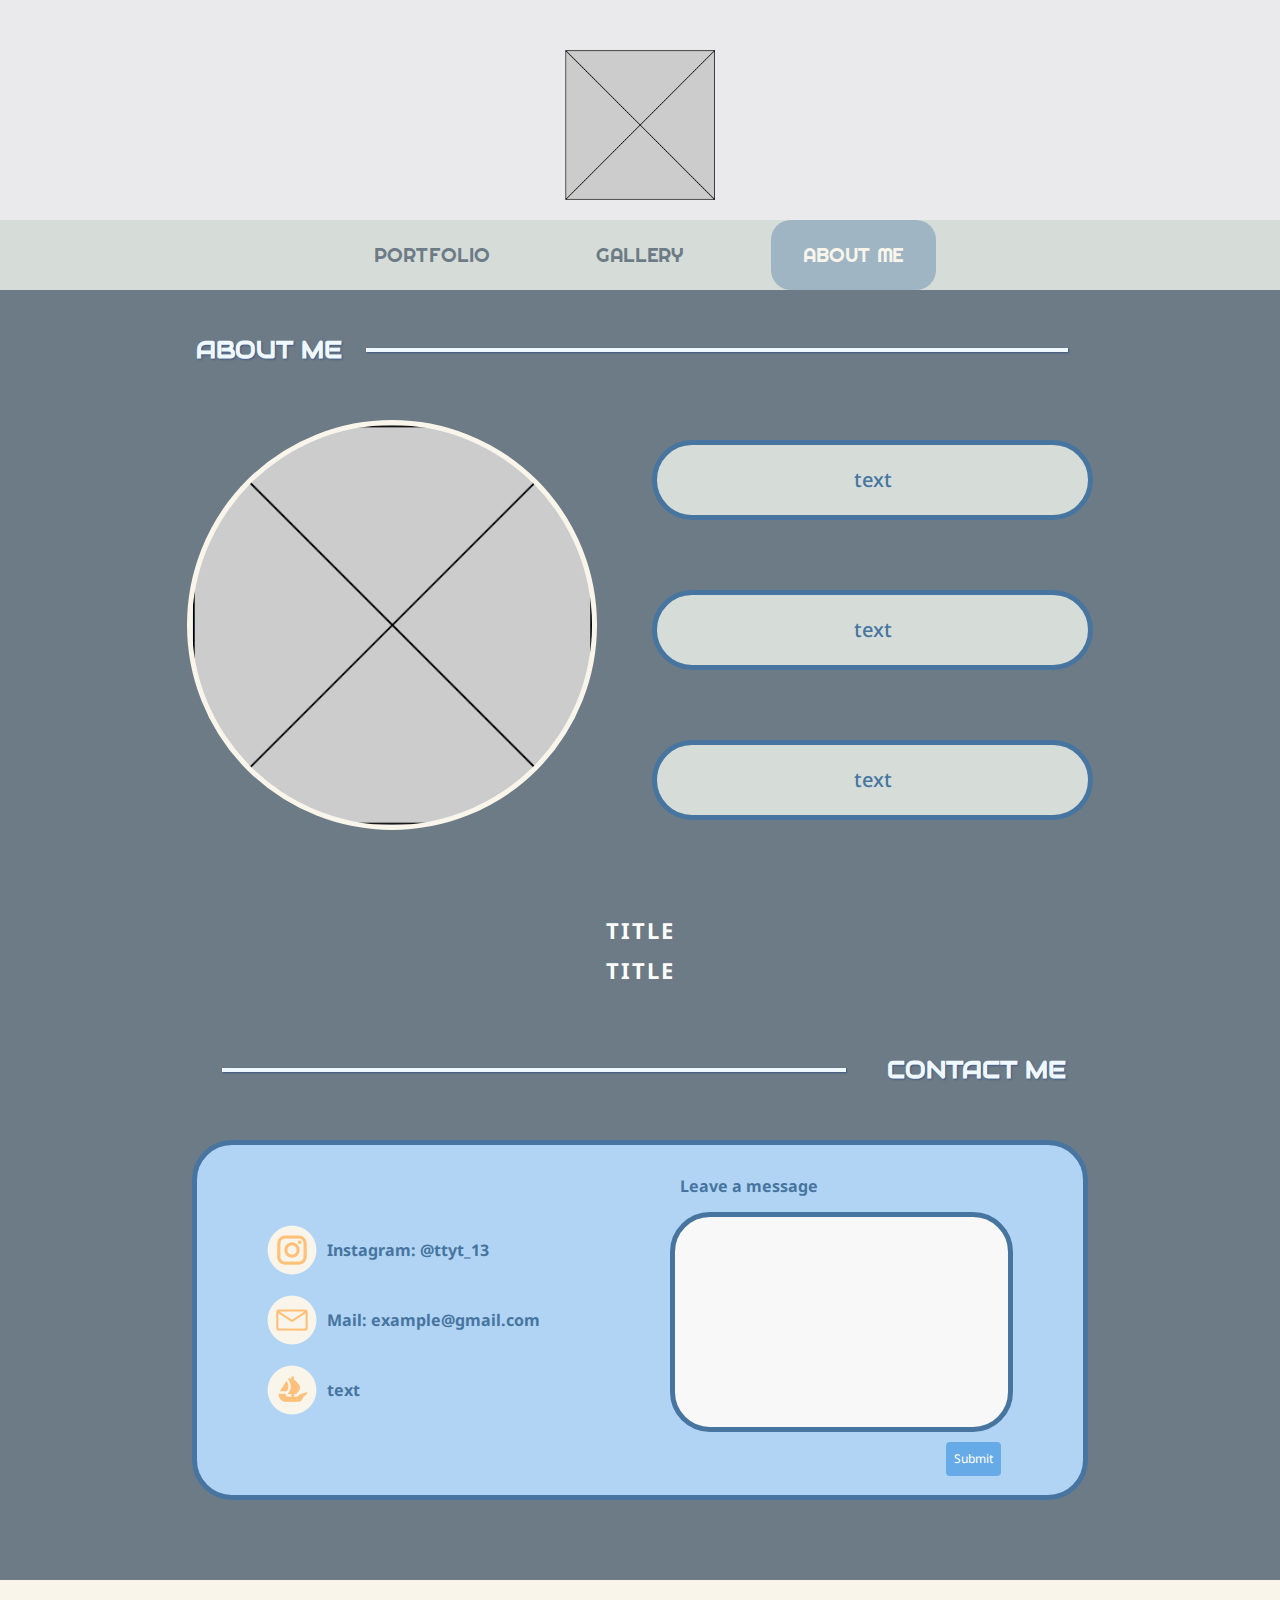
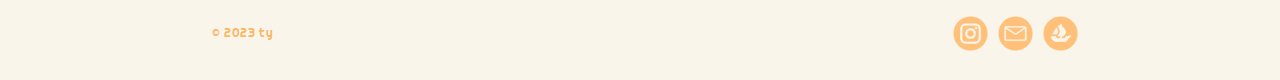
<file: about.html>
<!DOCTYPE html>
<html lang="en">
<head>
    <meta charset="UTF-8">
    <meta http-equiv="X-UA-Compatible" content="IE=edge">
    <meta name="viewport" content="width=device-width, initial-scale=1">
    <title>about</title>

    <link rel="shortcut icon" href="img/favicon.ico">
    <link rel="bookmark" href="img/favicon.ico">
    <link rel="apple-touch-icon" href="img/favicon.ico">

    <link rel="preconnect" href="https://fonts.googleapis.com">
    <link rel="preconnect" href="https://fonts.gstatic.com" crossorigin>
    <link href="https://fonts.googleapis.com/css2?family=Audiowide&family=Noto+Sans+TC:wght@300;400;500&family=Noto+Sans:wght@400;500&family=Righteous&display=swap" rel="stylesheet"><body>
    
    <link rel="stylesheet" href="css/bootstrap.min.css">
    <link rel="stylesheet" href="css/mystyle.css">
    <link rel="stylesheet" href="css/about.css">

    <script src="js/jquery-3.6.1.min.js"></script>

</head>
<body>
    <button onclick="topFunction()" id="myBtn" title="Go to top" type="button"><img src="img/topbutton.PNG" class="go-top-custom"></button>

    <div id="icon-area">
        <a href="index.html" id="icon-img"><img src="img/testImg.png" alt="icon" width="150px"></a>
    </div>
    
    <!-- 漢堡選單 -->
    <nav class="navbar navbar-expand-md sticky-top color-light-yellow nav-custom">	
        <div></div>
        <button class="navbar-toggler burger-custom" type="button" data-toggle="collapse" data-target="#navbarSupportedContent" aria-controls="navbarSupportedContent" aria-expanded="false" aria-label="Toggle navigation">
            <div id="nav-icon1">
                <span></span>
                <span></span>
                <span></span>
                <span></span>
              </div>
        </button>
    <div class="collapse navbar-collapse row" id="navbarSupportedContent">
        <ul class="navbar-nav ml-auto">
            <li class="col-md-1 col-lg-3"></li>
            <li class="nav-item col-md-3 col-lg-2 color-light-yellow"><a href="portfoilo.html" class="mynav-text nav-inactivate">PORTFOLIO</a></li>
            <li class="nav-item col-md-4 col-lg-2 color-light-yellow"><a href="shop.html" class="mynav-text nav-inactivate">GALLERY</a></li>
            <li class="nav-item col-md-3 col-lg-2 color-light-yellow"><a href="about.html" class="mynav-text nav-activate">ABOUT ME</a></li>
            <li class="col-md-1 col-lg-3"></li>
        </ul> 
    </div>
    </nav>
            
    <div class="color-blue">
        <div class="container">
                <div class="title-row row">
                    <div class="title-text col-md-4 col-xl-3">ABOUT ME</div>
                    <div class="about-bar col-md-8 col-xl-9 hide-in-mobile"></div>
                </div>
                <div class="introduce-row row">
                    <div class="col-sm-0 col-md-0 col-lg-1"></div>
                    <div class="col-sm-12 col-md-6 col-lg-5"><img src="img/testImg.png" alt="alice" class="about-img"></div>
                    <div class="col-sm-12 col-md-6 col-lg-5"><div class="introduce">
                        <div class="introduce-bar">text</div>
                        <div class="introduce-bar">text</div>
                        <div class="introduce-bar">text</div>
                    </div></div>
                    <div class="col-sm-0 col-md-0 col-lg-1"></div>
                </div>

                <div class="blank-text-bar color-blue">TITLE<br>TITLE</div>
                
                <div class="title-row row">
                    <div class="contact-me-bar col-md-8 col-xl-8 hide-in-mobile"></div>
                    <div class="title-text col-md-4 col-xl-4">CONTACT ME</div>
                </div>

                <div class="contact-me-row row">
                    <div class="contact-me-block col-lg-6">
                        <div class="contact-info"><img src="img/home-btn/home-ig.PNG" alt="ig" class="info-img"><p class="info-text">Instagram:   @ttyt_13</p></div>
                        <div class="contact-info"><img src="img/home-btn/home-mail.PNG" alt="mail" class="info-img"><p class="info-text">Mail:   example@gmail.com</p></div>
                        <div class="contact-info"><img src="img/home-btn/home-sea.PNG" alt="opensea" class="info-img"><p class="info-text">text</p></div>
                    </div>
                    <div class="message-block col-lg-6">
                        <p>Leave a message</p>
                        <textarea name="comments" rows="5" cols="5"></textarea>
                        <input type="submit" value="Submit">
                    </div>
                </div>
                <div class="blank-bar color-blue"></div>
            
        </div>
    </div>

    <script src="js/mystyle.js"></script>
    <script src="js/bootstrap.min.js"></script>
</body>

<footer>
    <p class="footer-text">&copy; 2023 ty</p>

    <div id="contact-bar">
        <a href="https://www.instagram.com/alice__pig/" target="_blank"><img class="img-btn" src="img/footer-img/footer-ig.PNG" alt="ig"></a>
        <a href="mailto:chienyi.alice@gmail.com" target="_blank"><img class="img-btn" src="img/footer-img/footer-mail.PNG" alt="mail"></a>
        <a href="https://opensea.io/AliceChu" target="_blank"><img class="img-btn" src="img/footer-img/footer-sea.PNG" alt="opensea"></a>
    </div>
    
</footer>
</html>
</file>
<file: css/mystyle.css>
html{
	width: 100%;
    /* cursor:url('/img/cursor2.ico') 15 -50 ,default; */
}
a {
    /* cursor:url('/img/cursor1.ico') 15 -50 ,default; */
}

* {
	-webkit-box-sizing: border-box;
    -moz-box-sizing: border-box;
    box-sizing: border-box;
    margin: 0;
    padding: 0;
}

.blank {
    width: 0px;
    height: 0px;
}

.color-blue {
    background-color: #6D7B86;   
}

.color-light-blue {
    background-color: #9FB5C3;   
}


.color-beige {
    background-color: #F9F5EB;
}

.color-light-yellow {
    background-color: #D6DDD9;
}

/* header--------- */
  
/* Burger Icon */
  
#nav-icon1 {
    width: 60px;
    height: 45px;
    position: relative;
    margin: 0 auto;
    -webkit-transform: rotate(0deg);
    -moz-transform: rotate(0deg);
    -o-transform: rotate(0deg);
    transform: rotate(0deg);
    -webkit-transition: .5s ease-in-out;
    -moz-transition: .5s ease-in-out;
    -o-transition: .5s ease-in-out;
    transition: .5s ease-in-out;
    cursor: pointer;
}
  
#nav-icon1 span {
    display: block;
    position: absolute;
    height: 8px;
    width: 80%;
    background: #FDB663;
    border-radius: 8px;
    opacity: 1;
    left: 0;
    -webkit-transform: rotate(0deg);
    -moz-transform: rotate(0deg);
    -o-transform: rotate(0deg);
    transform: rotate(0deg);
    -webkit-transition: .25s ease-in-out;
    -moz-transition: .25s ease-in-out;
    -o-transition: .25s ease-in-out;
    transition: .25s ease-in-out;
}
  
#nav-icon1 span:nth-child(1) {
    top: 0px;
  }
  
#nav-icon1 span:nth-child(2),#nav-icon1 span:nth-child(3) {
    top: 18px;
  }
  
#nav-icon1 span:nth-child(4) {
    top: 36px;
  }
  
#nav-icon1.open span:nth-child(1) {
    top: 18px;
    width: 0%;
    left: 50%;
  }
  
#nav-icon1.open span:nth-child(2) {
    -webkit-transform: rotate(45deg);
    -moz-transform: rotate(45deg);
    -o-transform: rotate(45deg);
    transform: rotate(45deg);
  }
  
#nav-icon1.open span:nth-child(3) {
    -webkit-transform: rotate(-45deg);
    -moz-transform: rotate(-45deg);
    -o-transform: rotate(-45deg);
    transform: rotate(-45deg);
  }
  
#nav-icon1.open span:nth-child(4) {
    top: 18px;
    width: 0%;
    left: 50%;
  }

.burger-custom {
    border: 0;
    height: 54px;
}

/* Icon Area */

#icon-area {
    display: flex;
    justify-content:center;
    width: 100%;
    height: 220px;
    padding-top: 50px;
    margin: 0;
    background-color: #eaeaec;
}

#icon-img {
    width: 150px;
    height: 1px;
    -webkit-user-select:none;
    -moz-user-select:none;
    -o-user-select:none;
    user-select:none;
}

#icon-img :hover{
    transform: rotate(360deg);
    transition: 1.7s;
}

#icon-img :not(:hover){
    transform: rotate(0deg);
    transition: 1s;
}

.nav-custom {
    height: 70px;
    margin-left: 0;
}

.mynav-text{
    display: block;
    width: 165px;
    height: 70px;
    font-family: 'Righteous', sans-serif;
    font-size: 20px;
    text-align: center;
    line-height: 70px;
    padding: 0 30px;
    margin: 0 auto;
    border-radius: 20px;

    text-decoration: none;
    transition: 0.2s;
    transition-timing-function: cubic-bezier(0,0,0.58,1);

    -webkit-user-select:none;
    -moz-user-select:none;
    -o-user-select:none;
    user-select:none;
}

.mynav-text:hover {
    height: 54px;
    background-color: #9FB5C3;
    color: #F9F5EB;
    margin: 8px auto;
    line-height: 50px;
    text-decoration: none;
    border-radius: 44px;
}

.nav-inactivate{
    color: #6D7B86;
}

.nav-activate{
    background-color: #9FB5C3;
    color: #F9F5EB;
}

/* footer--------- */

footer {
    width: 100%;
    height: 100px;
    margin: 0;
    padding: 25px 60px 18px 25px;
    background-color: #F9F5EB;

    display: flex;
    justify-content: space-between;
}

.footer-text {
    width: 100px;
    height: 25px;
    text-align: center;
    color: #FDB663;
    font-size: 12px;
    line-height: 25px;
    font-family: 'Righteous', sans-serif;    
    font-weight: medium ;
    margin: auto 0;

}

#contact-bar {
    height: 35px;
    margin: auto 0;
    display:flex;
}

.img-btn {
    width: 35px;
    height: 35px;
    margin: auto 10px auto 0;
}

#myBtn {
    display: none; /* Hidden by default */
    position: fixed; /* Fixed/sticky position */
    bottom: 14px; /* Place the button at the bottom of the page */
    right: 10px; /* Place the button 30px from the right */
    z-index: 99; /* Make sure it does not overlap */
    border: none; /* Remove borders */
    outline: none; /* Remove outline */
    cursor: pointer; /* Add a mouse pointer on hover */
    padding: 15px; /* Some padding */
    background-color: rgba(255, 0, 0, 0); /* Set a background color */
}
.go-top-custom {
    height: 35px;
    
}
@media (min-width:768px) {
    footer {
        padding-left:15%;
        padding-right:15%;
    }
    #myBtn {
        bottom: 14px; /* Place the button at the bottom of the page */
        right: 40px; /* Place the button 30px from the right */
    }
    .go-top-custom {
        height: 50px;
    }
}
</file>
<file: css/about.css>
.title-row{
    /* display: flex;
    width: 100%; */
    height: 100px;
    padding:0;
    margin-bottom: 20px;
}

.title-text{
    width: auto;
    height: 100px;
    font-family: 'Audiowide', cursive, sans-serif;
    font-size: 24px;
    font-weight: 900;
    text-align: center;
    line-height: 100px;
    padding: 0;
    margin: 0 auto;
    color: aliceblue;
    text-shadow: 1px 1px 2px#3d5782;

    -webkit-user-select:none;
    -moz-user-select:none;
    -o-user-select:none;
    user-select:none;
}

.about-bar{
    /* width: 100%; */
    height: 4px;
    margin: auto 0;
    background-color: aliceblue;
    box-shadow: 1px 1px 2px#3d5782;
}

.introduce-row{
    padding: 0 auto;
}

.about-img{
    width: 100%;
    /* height: 410px; */
    padding: 0 auto;
    border: 5px solid#F9F5EB;
    border-radius: 410px;
    background-color: aliceblue;
}

.introduce{
    display: flex;
    flex-direction: column;
    justify-content: space-around;
    padding-top: 20px;
    width: 100%;
    height: 350px;
}

.introduce-bar{
    width: 100%;
    height: 80px;
    border: 5px solid #9FB5C3;
    border-radius: 80px;
    margin-left: auto;
    background-color: #D6DDD9;

    font-family: 'Noto Sans', sans-serif;
    font-size: 16px;
    font-weight: 500;
    text-align: center;
    line-height: 70px;
    color: #4775A0;
    -webkit-user-select:none;
    -moz-user-select:none;
    -o-user-select:none;
    user-select:none;
}

.blank-text-bar{
    width: 100%;
    height: 80px;
    margin: 40px auto 20px;

    font-family: 'Noto Sans',sans-serif;
    font-size: 22px;
    font-weight:bold;
    text-align: center;
    line-height: 40px;
    letter-spacing: 2px;

    color: white;
}

.contact-me-bar{
    height: 4px;
    margin: auto 0;
    /* margin-left: 20px; */
    background-color: aliceblue;
    box-shadow: 1px 1px 2px#3d5782;
}

.contact-me-row{
    /* display: flex;
    width: 920px;
    height: 410px; */
    border: 5px solid #4775A0;
    border-radius: 40px;
    margin-top: 20px;
    background-color: #B1D4F4;
}

.contact-me-block{
    display: flex;
    flex-direction: column;
    justify-content: space-around;
    /* width: 400px; */
    padding: 10px;
    /* border: 5px solid #FFC179; */
}

.contact-info{
    display: flex;
    margin: 0;
    height: 70px;
}

.info-img{
    width: 50px;
    height: 50px;
    margin: 10px 10px 10px 10px;
}

.info-text{
    width: 260px;
    height: 50px;
    line-height: 50px;
    margin: 10px 10px 10px 0;
    font-family: 'Noto Sans',sans-serif;
    font-size: 16px;
    font-weight:bold ;
    color: #4775A0;
}

.message-block{
    display: flex;
    flex-direction: column;
    /* width: 520px; */
    padding: 30px 30px 10px;
    /* border: 5px solid #FFC179; */
}

.message-block p {
    font-family: 'Noto Sans',sans-serif;
    font-size: 16px;
    font-weight:bold ;
    color: #4775A0;
    line-height: 22px;
    margin: 0 0 15px 10px;
    -webkit-user-select:none;
    -moz-user-select:none;
    -o-user-select:none;
    user-select:none;
}

textarea {
    width: 100%;
    height: 220px;
    padding: 12px 20px;
    box-sizing: border-box;
    border: 5px solid #4775A0;
    border-radius: 40px;
    background-color: #f8f8f8;
    resize: none;
    font-family: 'Noto Sans',sans-serif;
    font-size: 20px;
}

input[type=submit] {
    background-color: #67AAE8;
    color: white;
    border: none;
    text-decoration: none;
    padding: 8px;
    border-radius: 4px;
    margin: 10px 12px 4px auto;
    font-size: 12px;
    font-family: 'Noto Sans',sans-serif;
    cursor: pointer;
}

.blank-bar{
    width: 100%;
    height: 30px;    
}

.hide-in-mobile {
    display: none;
}

@media (min-width:768px) {
    .hide-in-mobile {
        display: block;
    }
    .about-img {
        width: 350px;
    }
    .introduce-bar {
        width: 80%;
        height: 60px;
        border: 3px solid #4775A0;
        border-radius: 80px;
        font-size: 13px;
        line-height: 50px;
    }
    }

@media (min-width:992px) {
    .title-row {
        height: 110px;
        padding: 10px 90px 0;
    }
    .title-text {
        margin-left: auto;
    }
    .about-bar{
        margin-right: 30px;
    }
    .contact-me-block{
        padding:70px 50px;
    }
    .message-block {
        padding-left: 30px;
        padding-right: 70px;
    }
    .info-img{
        margin-left: 20px;
    }
    .blank-bar{
        height: 50px;
    }
}
@media (min-width:1200px) {
.about-img {
        width: 410px;
    }
    .introduce {
        height: 400px;
        justify-content: space-between;
    }
    .introduce-bar {
        width: 100%;
        height: 80px;
        border: 5px solid #4775A0;
        border-radius: 80px;
        font-size: 20px;
        line-height: 70px;
    }
    .blank-text-bar {
        margin-top: 80px;
    }
    .contact-me-row {
        margin-left: 110px;
        margin-right: 110px;
    }
    .blank-bar {
        height: 80px;
    }
    .contact-me-bar {
        margin-left: 50px;
    }
    .about-bar {
        margin-right: 40px;
    }
    }
</file>
